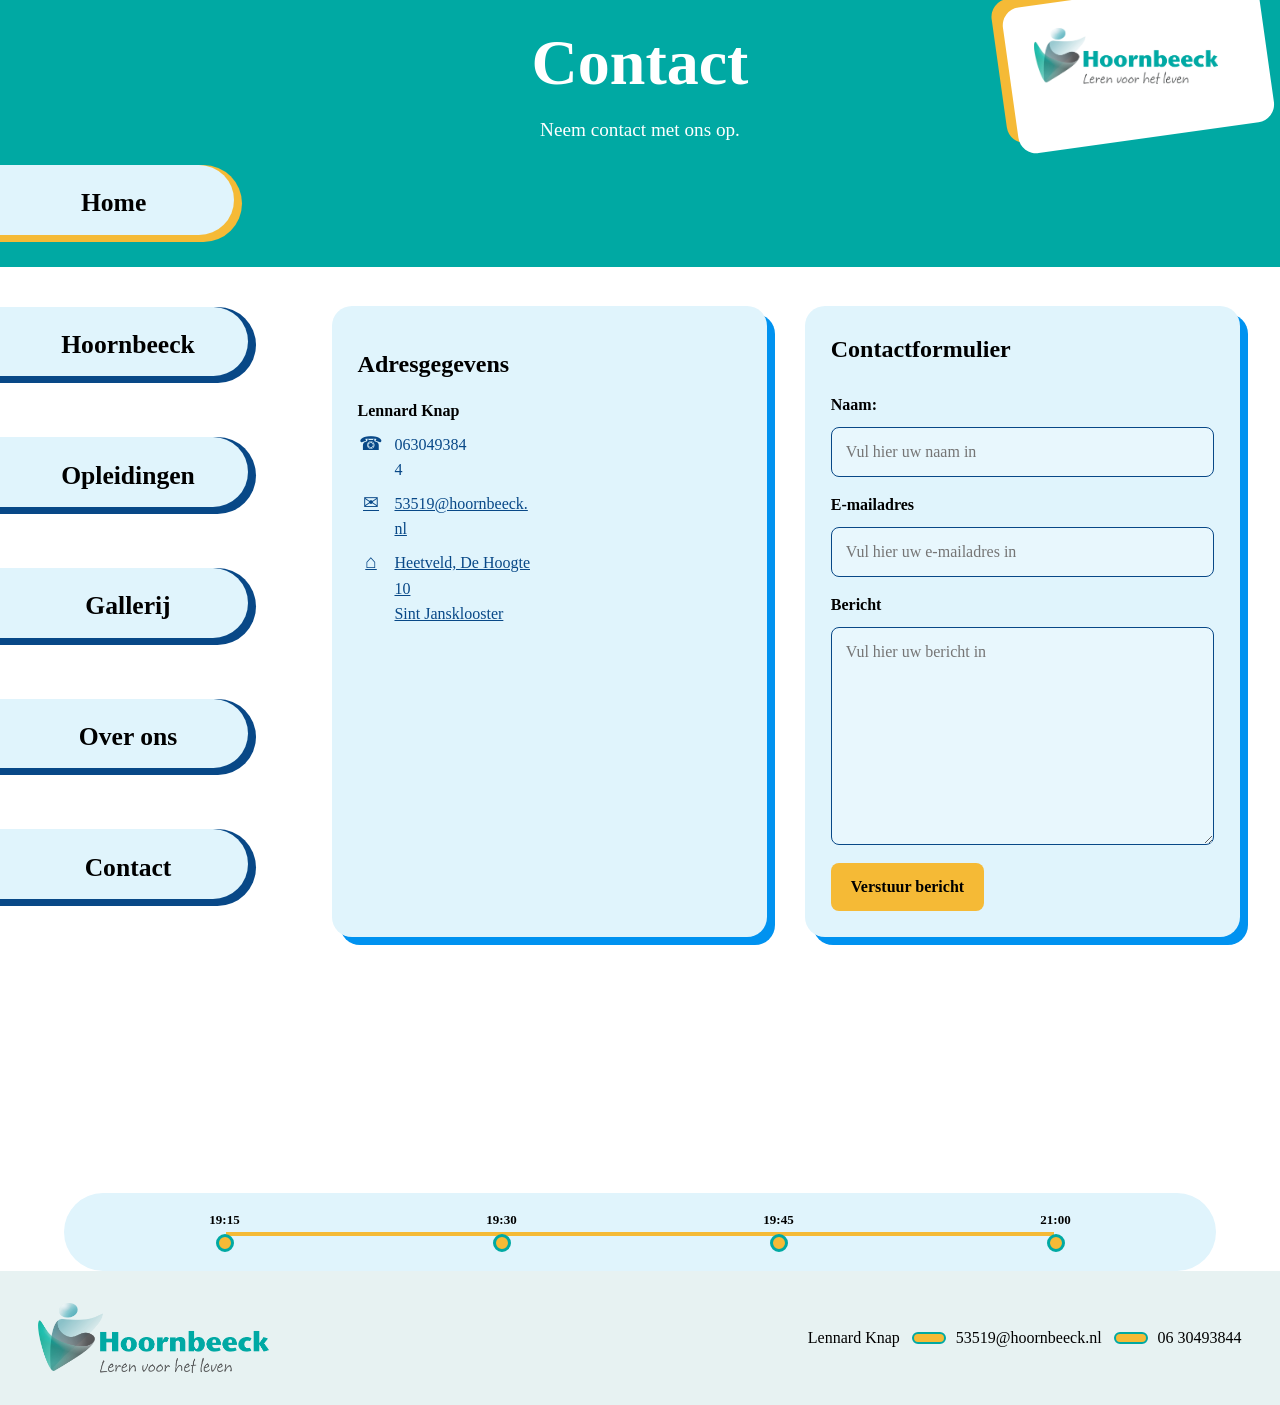
<file: contact.html>
<!DOCTYPE html>
<html lang="nl">
<head>
    <meta charset="UTF-8">
    <meta name="viewport" content="width=device-width, initial-scale=1.0">
    <title>Contact | Hoornbeeck College</title>
    <link rel="stylesheet" href="style.css">
</head>
<body>
    <div class="page-shell">
    <header id="contact" class="hero-hoornbeeck">
        <div class="header-logo-kaart">
            <img src="img/HBC-logo.png" alt="Hoornbeeck College">
        </div>
        <div class="hero-hoornbeeck-content">
            <h1>Contact</h1>
            <p class="hero-hoornbeeck-tekst">Neem contact met ons op.</p>
            <a href="index.html" class="navigatie-item home-knop"><span>Home</span></a>
        </div>
    </header>

    <main class="pagina-indeling contact-indeling">
        <nav class="navigatie">
            <a href="Hoornbeeck.html" class="navigatie-item"><span>Hoornbeeck</span></a>
            <a href="opleidingen.html" class="navigatie-item"><span>Opleidingen</span></a>
            <a href="gallerij.html" class="navigatie-item"><span>Gallerij</span></a>
            <a href="over ons.html" class="navigatie-item"><span>Over ons</span></a>
            <a href="contact.html" class="navigatie-item"><span>Contact</span></a>
        </nav>

        <div class="pagina-inhoud">
            <div class="contact-grid">
                <section class="locaties contactgegevens">
                    <h2>Adresgegevens</h2>
                    <address class="contactgegevens-adres">
                        <strong>Lennard Knap</strong>
                        <div class="contactgegevens-link">
                            <span class="contactgegevens-icoon" aria-hidden="true">&#9742;</span>
                            <span>0630493844</span>
                        </div>
                        <a class="contactgegevens-link" href="https://outlook.office.com/mail/deeplink/compose?to=53519%40hoornbeeck.nl" target="_blank" rel="noopener noreferrer">
                            <span class="contactgegevens-icoon" aria-hidden="true">&#9993;</span>
                            <span>53519@hoornbeeck.nl</span>
                        </a>
                        <a class="contactgegevens-link" href="https://www.google.com/maps/search/?api=1&amp;query=Heetveld%2C+De+Hoogte+10%2C+Sint+Jansklooster" target="_blank" rel="noopener noreferrer">
                            <span class="contactgegevens-icoon" aria-hidden="true">&#8962;</span>
                            <span>Heetveld, De Hoogte 10<br>Sint Jansklooster</span>
                        </a>
                    </address>
                </section>
                <section class="welkom-tekst contact-form">
                    <h2>Contactformulier</h2>
                    <form>
                        <label for="naam">Naam:</label>
                        <input type="text" id="naam" required placeholder="Vul hier uw naam in">

                        <label for="email">E-mailadres</label>
                        <input type="email" id="email" required placeholder="Vul hier uw e-mailadres in">

                        <label for="bericht">Bericht</label>
                        <textarea id="bericht" rows="8" required placeholder="Vul hier uw bericht in"></textarea>

                        <button type="submit">Verstuur bericht</button>
                    </form>
                </section>
            </div>
        </div>
    </main>


    <a href="index.html#agenda" class="horizontale-tijdlijn" aria-label="Bekijk de agenda op de homepage">
        <div class="horizontaal-onderdeel">
            <time datetime="19:15">19:15</time>
            <span class="horizontale-bol"></span>
        </div>
        <div class="horizontaal-onderdeel">
            <time datetime="19:30">19:30</time>
            <span class="horizontale-bol"></span>
        </div>
        <div class="horizontaal-onderdeel">
            <time datetime="19:45">19:45</time>
            <span class="horizontale-bol"></span>
        </div>
        <div class="horizontaal-onderdeel">
            <time datetime="21:00">21:00</time>
            <span class="horizontale-bol"></span>
        </div>
    </a>

    <footer class="footer">
        <div class="footer-logo">
            <img src="img/HBC-logo.png" alt="Hoornbeeck College">
        </div>
        <div class="footer-contact">
            <span>Lennard Knap</span>
            <span class="contact-item">53519@hoornbeeck.nl</span>
            <span class="contact-item">06 30493844</span>
        </div>
    </footer>
    </div>
</body>
</html>
</file>
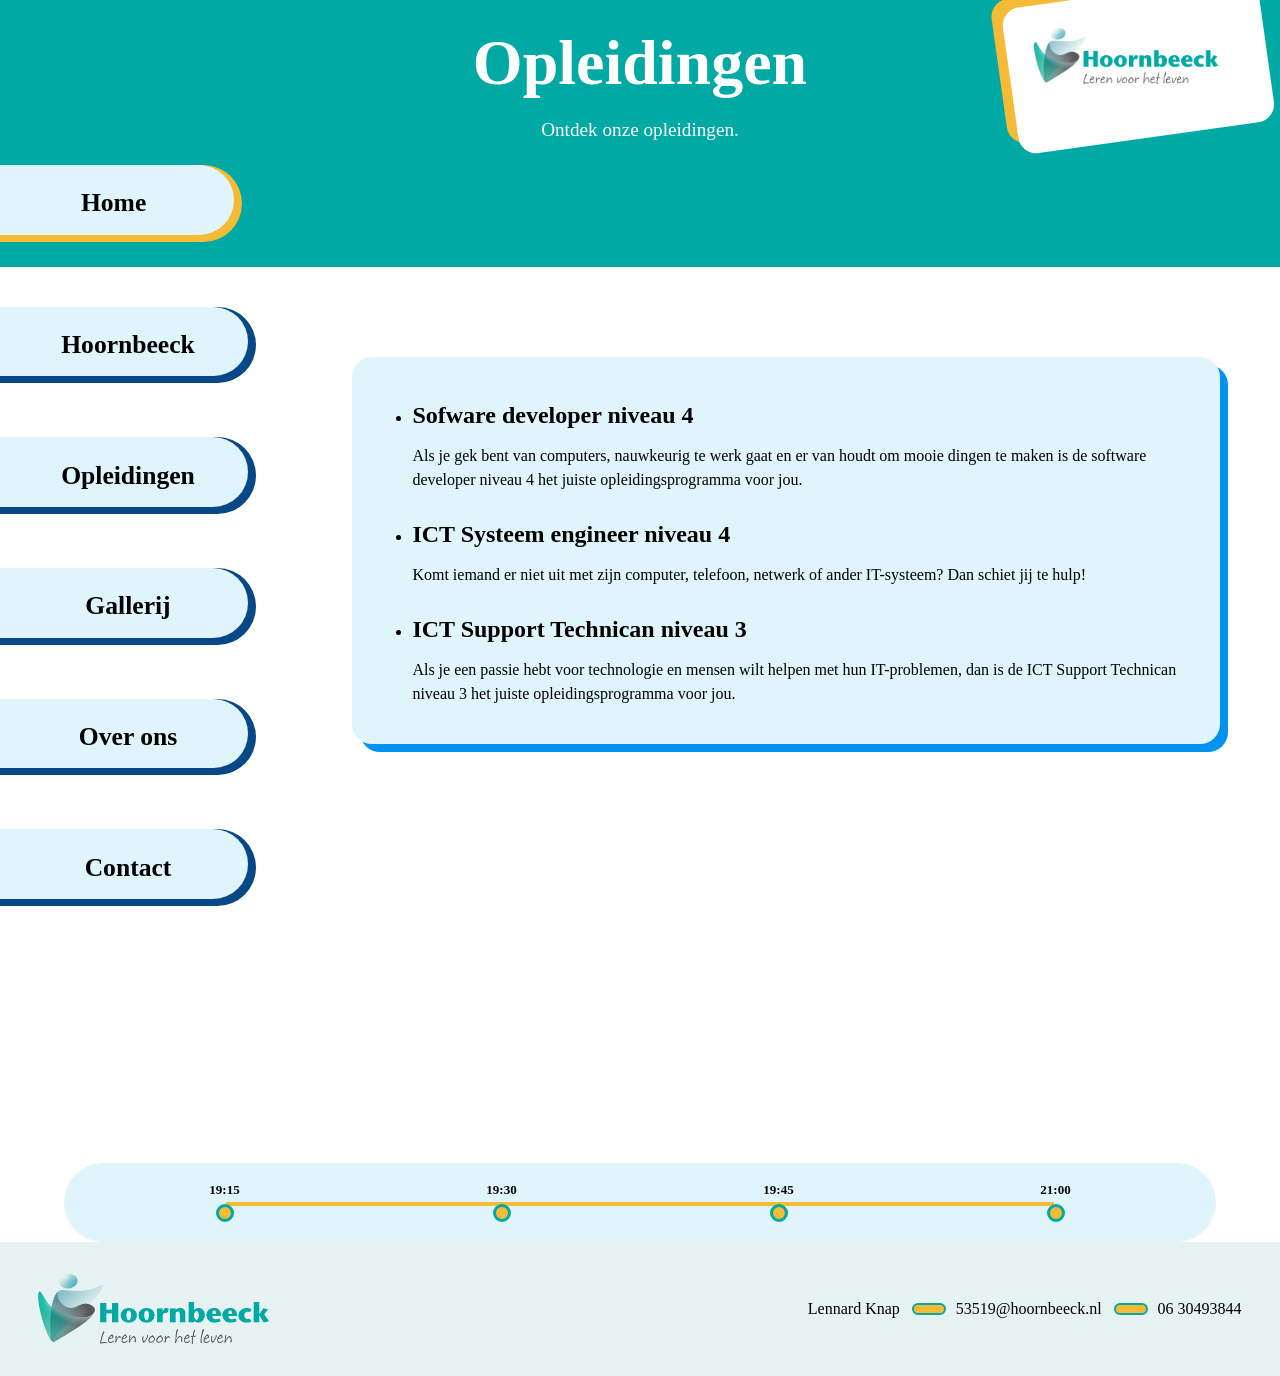
<file: opleidingen.html>
﻿<!DOCTYPE html>
<html lang="nl">
<head>
    <meta charset="UTF-8">
    <meta name="viewport" content="width=device-width, initial-scale=1.0">
    <title>Opleidingen | Hoornbeeck College</title>
    <link rel="stylesheet" href="style.css">
</head>
<body>
    <div class="page-shell">
    <header id="opleidingen" class="hero-hoornbeeck">
        <div class="header-logo-kaart">
            <img src="img/HBC-logo.png" alt="Hoornbeeck College">
        </div>
        <div class="hero-hoornbeeck-content">
            <h1>Opleidingen</h1>
            <p class="hero-hoornbeeck-tekst">Ontdek onze opleidingen.</p>
            <a href="index.html" class="navigatie-item home-knop"><span>Home</span></a>
        </div>
    </header>

    <main class="pagina-indeling opleidingen-indeling">
        <nav class="navigatie">
            <a href="Hoornbeeck.html" class="navigatie-item"><span>Hoornbeeck</span></a>
            <a href="opleidingen.html" class="navigatie-item"><span>Opleidingen</span></a>
            <a href="gallerij.html" class="navigatie-item"><span>Gallerij</span></a>
            <a href="over ons.html" class="navigatie-item"><span>Over ons</span></a>
            <a href="contact.html" class="navigatie-item"><span>Contact</span></a>
        </nav>

        <div class="pagina-inhoud">
            <div class="opleidingen-ict">
                <ul>
                    <li>
                        <h2>Sofware developer niveau 4</h2>
                        <p>Als je gek bent van computers, nauwkeurig te werk gaat en er van houdt om mooie dingen te maken is de software developer niveau 4 het juiste opleidingsprogramma voor jou.</p>
                    </li>
                    <li>
                        <h2>ICT Systeem engineer niveau 4</h2>
                        <p>Komt iemand er niet uit met zijn computer, telefoon, netwerk of ander IT-systeem? Dan schiet jij te hulp!</p>
                    </li>
                    <li>
                        <h2>ICT Support Technican niveau 3</h2>
                        <p>Als je een passie hebt voor technologie en mensen wilt helpen met hun IT-problemen, dan is de ICT Support Technican niveau 3 het juiste opleidingsprogramma voor jou.</p>
                    </li>
                </ul>
            </div>
        </div>
    </main>

    <a href="homepagina.html#agenda" class="horizontale-tijdlijn" aria-label="Bekijk de agenda op de homepage">
        <div class="horizontaal-onderdeel">
            <time datetime="19:15">19:15</time>
            <span class="horizontale-bol"></span>
        </div>
        <div class="horizontaal-onderdeel">
            <time datetime="19:30">19:30</time>
            <span class="horizontale-bol"></span>
        </div>
        <div class="horizontaal-onderdeel">
            <time datetime="19:45">19:45</time>
            <span class="horizontale-bol"></span>
        </div>
        <div class="horizontaal-onderdeel">
            <time datetime="21:00">21:00</time>
            <span class="horizontale-bol"></span>
        </div>
    </a>


    <footer class="footer">
        <div class="footer-logo">
            <img src="img/HBC-logo.png" alt="Hoornbeeck College">
        </div>
        <div class="footer-contact">
            <span>Lennard Knap</span>
            <span class="contact-item">53519@hoornbeeck.nl</span>
            <span class="contact-item">06 30493844</span>
        </div>
    </footer>
    </div>
</body>
</html>
</file>
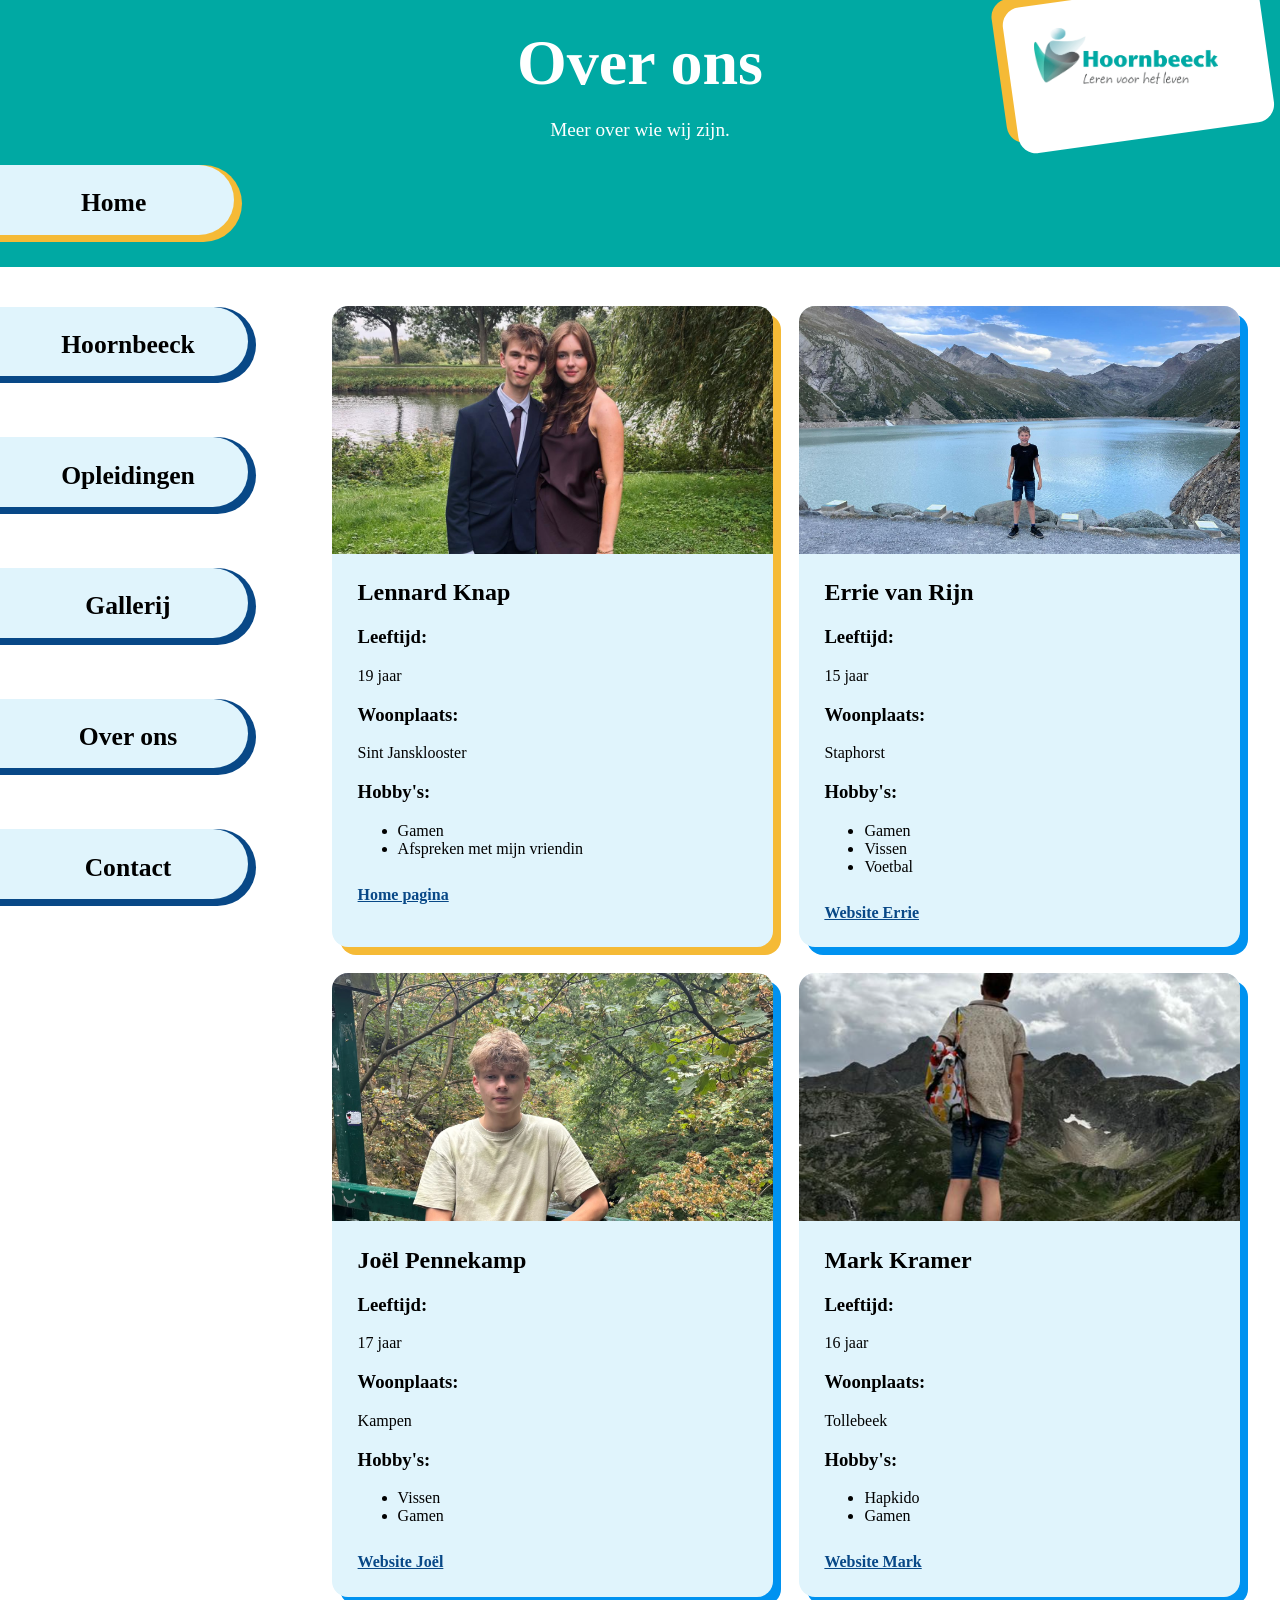
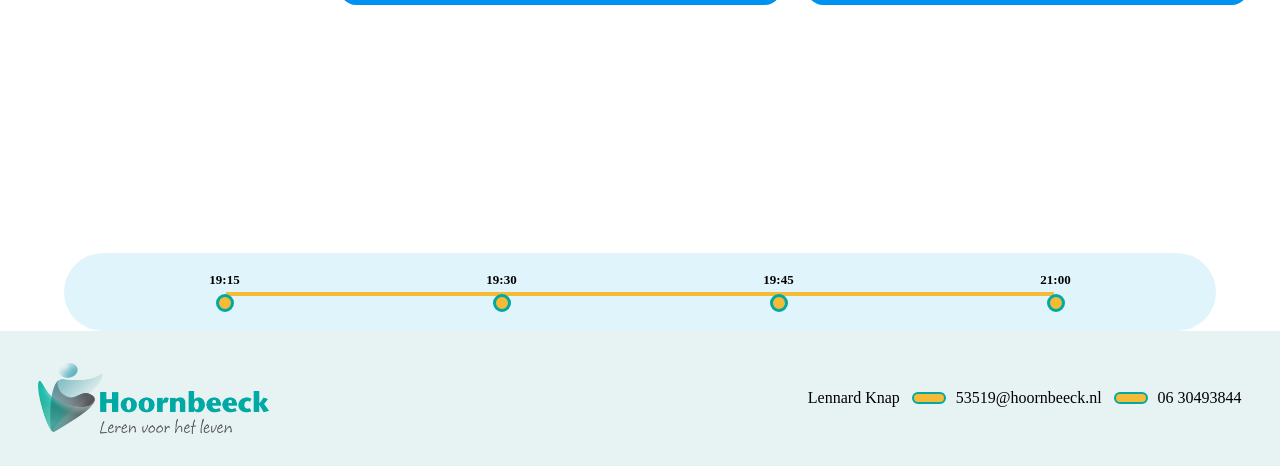
<file: over ons.html>
﻿<!DOCTYPE html>
<html lang="nl">
<head>
    <meta charset="UTF-8">
    <meta name="viewport" content="width=device-width, initial-scale=1.0">
    <title>Over ons | Hoornbeeck College</title>
    <link rel="stylesheet" href="style.css">
</head>
<body>
    <div class="page-shell">
    <header id="over-ons" class="hero-hoornbeeck">
        <div class="header-logo-kaart">
            <img src="img/HBC-logo.png" alt="Hoornbeeck College">
        </div>
        <div class="hero-hoornbeeck-content">
            <h1>Over ons</h1>
            <p class="hero-hoornbeeck-tekst">Meer over wie wij zijn.</p>
            <a href="index.html" class="navigatie-item home-knop"><span>Home</span></a>
        </div>
    </header>

    <main class="pagina-indeling">
        <nav class="navigatie">
            <a href="Hoornbeeck.html" class="navigatie-item"><span>Hoornbeeck</span></a>
            <a href="opleidingen.html" class="navigatie-item"><span>Opleidingen</span></a>
            <a href="gallerij.html" class="navigatie-item"><span>Gallerij</span></a>
            <a href="over ons.html" class="navigatie-item"><span>Over ons</span></a>
            <a href="contact.html" class="navigatie-item"><span>Contact</span></a>
        </nav>

        <div class="pagina-inhoud">
            <section class="over-ons-grid" aria-label="Meer over het Hoornbeeck College">
                <article class="over-ons-tekstblok over-ons-tekstblok--secondary">
                    <img src="img/lennard.jpg" alt="Lennard Knap" loading="lazy">
                    <div class="over-ons-tekst">
                        <h2>Lennard Knap</h2>
                        <h3>Leeftijd:</h3>
                        <p>19 jaar</p>
                        <h3>Woonplaats:</h3>
                        <p>Sint Jansklooster</p>
                        <h3>Hobby's:</h3>
                        <ul>
                            <li>Gamen</li>
                            <li>Afspreken met mijn vriendin</li>
                        </ul>
                        <a class="over-ons-website-link" href="index.html" target="_blank" rel="noopener noreferrer">Home pagina
                        </a>
                    </div>
                </article>
                <article class="over-ons-tekstblok over-ons-tekstblok--accent">
                    <img src="img/errie.jpg" alt="Errie van Rijn" loading="lazy">
                    <div class="over-ons-tekst">
                        <h2>Errie van Rijn</h2>
                        <h3>Leeftijd:</h3>
                        <p>15 jaar</p>
                        <h3>Woonplaats:</h3>
                        <p>Staphorst</p>
                        <h3>Hobby's:</h3>
                        <ul>
                            <li>Gamen</li>
                            <li>Vissen</li>
                            <li>Voetbal</li>
                        </ul>
                        <a class="over-ons-website-link" href="https://vanrijnerrie.github.io/C26_ouderavond-Errie/" target="_blank" rel="noopener noreferrer"><strong>Website Errie</strong></a>
                    </div>
                </article>
                <article class="over-ons-tekstblok over-ons-tekstblok--accent">
                    <img src="img/joel.jpg" alt="Joël Pennekamp" loading="lazy">
                    <div class="over-ons-tekst">
                        <h2>Joël Pennekamp</h2>
                        <h3>Leeftijd:</h3>
                        <p>17 jaar</p>
                        <h3>Woonplaats:</h3>
                        <p>Kampen</p>
                        <h3>Hobby's:</h3>
                        <ul>
                            <li>Vissen</li>
                            <li>Gamen</li>
                        </ul>
                        <a class="over-ons-website-link" href="https://joellustgeenkaas.github.io/websiteouderavondJoel/home.html" target="_blank" rel="noopener noreferrer">Website Joël</a>
                    </div>
                </article>
                <article class="over-ons-tekstblok over-ons-tekstblok--accent">
                    <img src="img/mark.png" alt="Mark Kramer" loading="lazy">
                    <div class="over-ons-tekst">
                        <h2>Mark Kramer</h2>
                        <h3>Leeftijd:</h3>
                        <p>16 jaar</p>
                        <h3>Woonplaats:</h3>
                        <p>Tollebeek</p>
                        <h3>Hobby's:</h3>
                        <ul>
                            <li>Hapkido</li>
                            <li>Gamen</li>
                        </ul>
                        <a class="over-ons-website-link" href="https://kramermark.github.io/C26_OuderavondMK/" target="_blank" rel="noopener noreferrer">Website Mark</a>
                    </div>
                </article>
            </section>
        </div>
    </main>

    <a href="index.html#agenda" class="horizontale-tijdlijn" aria-label="Bekijk de agenda op de homepage">
        <div class="horizontaal-onderdeel">
            <time datetime="19:15">19:15</time>
            <span class="horizontale-bol"></span>
        </div>
        <div class="horizontaal-onderdeel">
            <time datetime="19:30">19:30</time>
            <span class="horizontale-bol"></span>
        </div>
        <div class="horizontaal-onderdeel">
            <time datetime="19:45">19:45</time>
            <span class="horizontale-bol"></span>
        </div>
        <div class="horizontaal-onderdeel">
            <time datetime="21:00">21:00</time>
            <span class="horizontale-bol"></span>
        </div>
    </a>


    <footer class="footer">
        <div class="footer-logo">
            <img src="img/HBC-logo.png" alt="Hoornbeeck College">
        </div>
        <div class="footer-contact">
            <span>Lennard Knap</span>
            <span class="contact-item">53519@hoornbeeck.nl</span>
            <span class="contact-item">06 30493844</span>
        </div>
    </footer>
    
    </div>
</body>
</html>
</file>
<file: style.css>
:root {
    --primary: #00a9a3;
    --secondary: #f5ba36;
    --tertiary: #084887;
    --tekst1: #fff;
    --text2: #000;
    --blokken: #e0f4fc;
    --blokken2: #df5a53;
    --blokken3: #0092f0;
}

/* Basis */
html, body {
    min-height: 100%;
}

body {
    margin: 0;
    font-size: clamp(16px, 1vw, 18px);
}

.page-shell {
    display: flex;
    flex-direction: column;
    min-height: 100vh;
}

.page-shell > main {
    flex: 1 0 auto;
}

h1 {
    margin: 0;
    color: white;
    font-size: clamp(40px, 5vw, 86px);
}

.tekst-lichtblauw {
    color: var(--blokken);
}

/* Headers */
.hero {
    position: relative;
    background-color: var(--primary);
    padding: clamp(28px, 3vw, 56px);
    margin: 0;
    text-align: center;
}

.hero-tekst {
    color: white;
    font-size: clamp(18px, 1.5vw, 26px);
}

.hero-hoornbeeck {
    position: relative;
    background-color: var(--primary);
    padding: clamp(20px, 2vw, 36px);
    margin: 0;
    text-align: center;
}

.hero-hoornbeeck-tekst {
    color: white;
    font-size: clamp(18px, 1.5vw, 26px);
}

.header-logo-kaart {
    position: absolute;
    top: clamp(-25px, -1.3vw, -12px);
    right: clamp(20px, 2vw, 40px);
    z-index: 1;
    width: clamp(220px, 20vw, 340px);
    height: auto;
    aspect-ratio: 30 / 17;
    padding: clamp(12px, 1vw, 16px);
    box-sizing: border-box;
    isolation: isolate;
    background-color: var(--secondary);
    border-radius: 18px;
    transform: rotate(-8deg);
}

.header-logo-kaart::before {
    content: "";
    position: absolute;
    top: 10px;
    right: -12px;
    bottom: -12px;
    left: 10px;
    z-index: -1;
    background-color: var(--tekst1);
    border-radius: 18px;
}

.header-logo-kaart img {
    display: block;
    position: relative;
    z-index: 1;
    width: 80%;
    height: 80%;
    margin: auto;
    object-fit: contain;
    transform: translateY(12px) rotate(8deg);
}

.hero .home-knop {
    margin: 24px auto 0 clamp(-56px, -3vw, -28px);
}

.hero-hoornbeeck .home-knop {
    margin: 24px auto 0 -40px;
}

/* Pagina-indeling en navigatie */
.pagina-indeling {
    display: grid;
    grid-template-columns: clamp(300px, 20vw, 420px) minmax(0, 1fr);
    column-gap: clamp(32px, 2.5vw, 48px);
    align-items: start;
    padding-right: 40px;
    box-sizing: border-box;
}

.pagina-inhoud {
    min-width: 0;
    margin-top: clamp(24px, 3vw, 40px);
}

.contact-grid {
    display: grid;
    grid-template-columns: repeat(auto-fit, minmax(min(100%, 300px), 1fr));
    justify-content: center;
    gap: clamp(26px, 3vw, 52px);
    align-items: stretch;
    max-width: 1100px;
    margin: 0 auto;
}

.over-ons-grid {
    display: grid;
    grid-template-columns: repeat(auto-fit, minmax(min(100%, 300px), 1fr));
    gap: clamp(16px, 2vw, 28px);
}

.over-ons-tekstblok {
    min-width: 0;
    overflow: hidden;
    border-radius: 16px;
    background-color: var(--blokken);
    box-shadow: 8px 8px 0 var(--blokken3);
}

.over-ons-tekstblok--secondary {
    box-shadow: 8px 8px 0 var(--secondary);
}

.over-ons-tekstblok img {
    display: block;
    width: 100%;
    aspect-ratio: 16 / 9;
    object-fit: cover;
}

.over-ons-tekst {
    padding: clamp(16px, 2vw, 28px);
}

.over-ons-tekst h2 {
    margin-top: 0;
}

.over-ons-tekst p {
    margin-bottom: 0;
}

.over-ons-website-link {
    display: inline-block;
    max-width: 100%;
    margin-top: 12px;
    overflow-wrap: anywhere;
    color: var(--tertiary);
    font-weight: bold;
}

.voorpagina-grid {
    display: grid;
    grid-template-columns: repeat(2, minmax(0, 1fr));
    grid-template-areas:
        "welkom afbeelding-boven"
        "agenda afbeelding-onder";
    gap: clamp(20px, 2vw, 32px);
    align-items: stretch;
}

.navigatie {
    display: flex;
    flex-direction: column;
    align-items: flex-start;
    justify-content: space-between;
    gap: 0;
    min-height: clamp(500px, 47vw, 700px);
    margin-top: clamp(24px, 3vw, 40px);
    box-sizing: border-box;
    padding: 1px 0;
}

.navigatie-item {
    position: relative;
    display: flex;
    align-items: center;
    justify-content: center;
    background-color: var(--tertiary);
    color: black;
    font-weight: bold;
    font-size: clamp(23px, 2vw, 36px);
    padding: 0 clamp(16px, 1.5vw, 28px);
    width: clamp(230px, 20vw, 340px);
    height: clamp(68px, 6vw, 100px);
    max-width: 100%;
    box-sizing: border-box;
    text-decoration: none;
    overflow: hidden;
    border-radius: 0 999px 999px 0;
    cursor: pointer;
    transition: transform 0.2s ease, box-shadow 0.2s ease;
}

.navigatie-item:hover {
    transform: translateX(6px) scale(1.03);
    box-shadow: 0 5px 10px rgba(8, 72, 135, 0.25);
}

.navigatie-item::before {
    content: "";
    position: absolute;
    right: 8px;
    top: 0;
    bottom: 7px;
    left: 0;
    background-color: var(--blokken);
    border-radius: 0 999px 999px 0;
}

.navigatie-item span {
    position: relative;
    z-index: 1;
}

.home-knop {
    background-color: var(--secondary);
}

.welkom-tekst{
    grid-area: welkom;
    margin: 0;
    padding: clamp(20px, 2vw, 40px);
    box-sizing: border-box;
    background-color: var(--blokken);
    border-radius: 20px;
    line-height: 1.5;
}

.welkom-tekst h2 {
    margin-top: 0;
}

.contact-form {
    grid-area: auto;
    padding: clamp(20px, 2vw, 32px);
    box-sizing: border-box;
}

.contact-form form {
    display: flex;
    flex-direction: column;
    gap: 10px;
}

.contact-form label {
    font-weight: bold;
    margin-top: 6px;
}

.contact-form input,
.contact-form textarea {
    width: 100%;
    padding: 12px 14px;
    box-sizing: border-box;
    border: 1px solid var(--tertiary);
    border-radius: 8px;
    font: inherit;
    background: rgba(255, 255, 255, 0.25);
}

.contact-form textarea {
    resize: vertical;
}

.contact-form button {
    align-self: flex-start;
    margin-top: 8px;
    padding: 12px 20px;
    border: 0;
    border-radius: 8px;
    background-color: var(--secondary);
    color: var(--text2);
    font: inherit;
    font-weight: bold;
    cursor: pointer;
}

.contactgegevens {
    padding: clamp(20px, 2vw, 32px);
    box-sizing: border-box;
}

.contactgegevens-adres {
    font-style: normal;
    line-height: 1.6;
}

.contactgegevens-link {
    display: flex;
    align-items: flex-start;
    gap: 10px;
    width: fit-content;
    max-width: 100%;
    margin-top: 8px;
    overflow-wrap: anywhere;
    color: var(--tertiary);
}

.contactgegevens-icoon {
    flex: 0 0 1.4em;
    font-size: 1.2em;
    line-height: 1.2;
    text-align: center;
}

/* Agenda en tijdlijnen */
.agenda {
    grid-area: agenda;
    margin: 0;
    width: 100%;
    padding: clamp(24px, 2vw, 36px) clamp(14px, 1.5vw, 26px) clamp(60px, 6vw, 100px);
    box-sizing: border-box;
    background-color: var(--blokken);
    border-radius: 20px;
}


.welkom-tekst,
.agenda,
.locaties,
.hoornbeeck-sectoren {
    box-shadow: 8px 8px 0 var(--blokken3);
}

.agenda h3 {
    margin: 0 0 20px;
    text-align: center;
    font-size: clamp(23px, 1.5vw, 30px);
}

.tijdlijn {
    position: relative;
}

.tijdlijn::before {
    content: "";
    position: absolute;
    top: 9px;
    bottom: 50px;
    left: clamp(60px, 4.1vw, 71.5px);
    width: 4px;
    background-color: var(--secondary);
}

.tijdlijn-onderdeel {
    position: relative;
    display: grid;
    grid-template-columns: clamp(48px, 3.5vw, 60px) clamp(20px, 2vw, 28px) 1fr;
    grid-template-areas: "tijd bol tekst";
    column-gap: 4px;
    align-items: start;
    min-height: clamp(60px, 4vw, 76px);
}

.tijdlijn-onderdeel time {
    grid-area: tijd;
    padding-top: 9px;
    font-weight: bold;
    font-size: clamp(14px, 1vw, 17px);
    text-align: left;
}

.tijdlijn-onderdeel::before {
    grid-area: bol;
    content: "";
    z-index: 1;
    width: 14px;
    height: 14px;
    margin-top: 6px;
    border: 3px solid var(--primary);
    border-radius: 50%;
    background-color: var(--secondary);
}

.omschrijving {
    grid-area: tekst;
    padding-top: 9px;
    font-size: clamp(14px, 1vw, 17px);
    line-height: 1.25;
}

/* Afbeeldingen en zoomvenster */
.afbeelding-boven {
    grid-area: afbeelding-boven;
}

.afbeelding-onder {
    grid-area: afbeelding-onder;
}

.afbeelding-knop {
    display: block;
    width: 100%;
    height: auto;
    aspect-ratio: 38 / 17;
    padding: 0 8px 8px 0;
    box-sizing: border-box;
    overflow: hidden;
    border-radius: 20px;
    background-color: var(--blokken2);
    cursor: pointer;
    border: 0;
    transition: transform 0.2s ease, box-shadow 0.2s ease;
}

.afbeelding-knop:hover,
.afbeelding-knop:focus-visible {
    transform: translateX(6px) scale(1.03);
    box-shadow: 0 5px 10px rgba(8, 72, 135, 0.25);
}

.afbeelding-knop img {
    display: block;
    width: 100%;
    height: 100%;
    object-fit: cover;
    border-radius: 16px;
}

.gallerij-grid {
    display: grid;
    grid-template-columns: repeat(2, minmax(0, 1fr));
    gap: clamp(12px, 1.5vw, 20px);
    align-items: start;
    max-width: 1100px;
    margin: 0 auto;
}

.gallerij-video-item {
    min-width: 0;
}

.gallerij-bijschrift {
    margin: 10px 0 0;
}

.gallerij-video {
    position: relative;
    width: 100%;
    aspect-ratio: 38 / 17;
    overflow: hidden;
    border-radius: 20px;
    background-color: var(--blokken2);
}

.gallerij-foto {
    display: block;
    width: 100%;
    aspect-ratio: 38 / 17;
    margin: 0;
    padding: 0 8px 8px 0;
    box-sizing: border-box;
    overflow: hidden;
    border-radius: 20px;
    background-color: var(--blokken2);
    transition: box-shadow 0.2s ease;
    border: 0;
    cursor: zoom-in;
    text-align: left;
}

.gallerij-foto:hover {
    box-shadow: 0 5px 10px rgba(8, 72, 135, 0.25);
}

.gallerij-foto:focus-visible {
    outline: 3px solid var(--tertiary);
    outline-offset: 3px;
}

.gallerij-foto img {
    display: block;
    width: 100%;
    height: 100%;
    object-fit: cover;
    border-radius: 16px;
}

.gallerij-video iframe {
    position: absolute;
    inset: 0 8px 8px 0;
    width: calc(100% - 8px);
    height: calc(100% - 8px);
    border: 0;
    border-radius: 16px;
}

.zoomvenster {
    position: fixed;
    inset: 0;
    z-index: 20;
    display: none;
    place-items: center;
    padding: clamp(20px, 3vw, 40px);
    background-color: rgba(0, 0, 0, 0.75);
}

.zoomvenster.is-open {
    display: grid;
}

.zoom-afbeelding {
    max-width: 90vw;
    max-height: 85vh;
    object-fit: contain;
}

.zoom-sluiten {
    position: absolute;
    top: 20px;
    right: 30px;
    border: 0;
    background: transparent;
    color: var(--tekst1);
    font-size: clamp(34px, 3vw, 48px);
    cursor: pointer;
}

/* Horizontale tijdlijn */
.horizontale-tijdlijn {
    position: relative;
    display: grid;
    grid-template-columns: repeat(4, 1fr);
    gap: 8px;
    width: min(1100px, calc(100% - 40px));
    margin: clamp(240px, 20vw, 360px) auto 0;
    padding: clamp(12px, 1.5vw, 20px) clamp(16px, 2vw, 28px);
    border-radius: 999px;
    background-color: var(--blokken);
    color: inherit;
    text-decoration: none;
    cursor: pointer;
}

.horizontale-tijdlijn:focus-visible {
    outline: 3px solid var(--tertiary);
    outline-offset: 4px;
}

.horizontale-tijdlijn::before {
    content: "";
    position: absolute;
    top: clamp(39px, 3vw, 48px);
    right: 14%;
    left: 14%;
    height: 4px;
    background-color: var(--secondary);
}

.horizontaal-onderdeel {
    position: relative;
    z-index: 1;
    display: flex;
    flex-direction: column;
    align-items: center;
    gap: 6px;
}

.horizontaal-onderdeel time {
    font-weight: bold;
    font-size: clamp(13px, 0.9vw, 16px);
}

.horizontale-bol {
    width: 12px;
    height: 12px;
    border: 3px solid var(--primary);
    border-radius: 50%;
    background-color: var(--secondary);
}

.footer {
    display: flex;
    justify-content: space-between;
    align-items: center;
    gap: clamp(24px, 2.5vw, 44px);
    margin-top: auto;
    padding: clamp(24px, 2.5vw, 44px) clamp(24px, 3vw, 56px);
    box-sizing: border-box;
    background-color: #e3f0f0da;
}

.footer-logo,
.footer-contact {
    display: flex;
    align-items: center;
    gap: 12px;
}

.footer-logo img {
    display: block;
    width: clamp(200px, 18vw, 300px);
    height: auto;
}

.footer-contact {
    flex-wrap: wrap;
    justify-content: flex-end;
}

.contact-item {
    display: inline-flex;
    align-items: center;
    gap: 10px;
}

.contact-item::before {
    content: "";
    display: inline-block;
    width: 30px;
    height: 8px;
    border: 2px solid var(--primary);
    border-radius: 8px;
    background-color: var(--secondary);
}

/* Responsive */
@media (max-width: 1100px) {
    .pagina-indeling {
        grid-template-columns: minmax(0, 1fr);
        padding-right: 0;
    }

    .pagina-indeling.contact-indeling {
        grid-template-columns: clamp(230px, 26vw, 300px) minmax(0, 1fr);
        column-gap: clamp(20px, 3vw, 36px);
    }

    .navigatie {
        min-height: auto;
        justify-content: flex-start;
        gap: 12px;
    }

}

@media (max-width: 700px) {
    .contact-grid {
        grid-template-columns: minmax(0, 1fr);
    }

    .pagina-indeling.contact-indeling {
        grid-template-columns: minmax(0, 1fr);
    }

    .hero {
        padding: 28px 20px;
    }

    .hero .home-knop {
        margin-left: -20px;
    }

    .header-logo-kaart {
        position: relative;
        top: auto;
        right: auto;
        width: clamp(150px, 40vw, 220px);
        margin: 0 auto 16px;
    }

    h1 {
        font-size: clamp(34px, 9vw, 52px);
    }

    .navigatie-item {
        font-size: clamp(20px, 6vw, 26px);
    }

    .voorpagina-grid {
        grid-template-columns: minmax(0, 1fr);
        grid-template-areas:
            "welkom"
            "afbeelding-boven"
            "agenda"
            "afbeelding-onder";
        gap: 24px;
    }

    .horizontale-tijdlijn {
        gap: 8px;
        width: calc(100% - 20px);
        margin-top: clamp(64px, 12vw, 100px);
        padding-right: 8px;
        padding-left: 8px;
    }

    .footer {
        align-items: flex-start;
        flex-direction: column;
        padding: 24px;
    }

    .footer-contact {
        justify-content: flex-start;
        flex-direction: column;
        align-items: flex-start;
    }
}

.locaties {
    margin: 0;
    padding: clamp(20px, 2vw, 32px);
    box-sizing: border-box;
    background-color: var(--blokken);
    border-radius: 20px;
}

.hoornbeeck-content-grid {
    display: grid;
    grid-template-columns: repeat(2, minmax(0, 1fr));
    grid-template-areas:
        "locaties afbeelding-boven"
        "sectoren afbeelding-onder";
    gap: clamp(20px, 2vw, 32px);
    align-items: stretch;
}

.hoornbeeck-locaties {
    grid-area: locaties;
}

.hoornbeeck-sectoren {
    grid-area: sectoren;
    margin: 0;
    padding: clamp(20px, 2vw, 32px);
    box-sizing: border-box;
    background-color: var(--blokken);
    border-radius: 20px;
}

.hoornbeeck-content-grid h2 {
    margin: 0 0 16px;
    font-size: clamp(21px, 1.5vw, 28px);
}

.hoornbeeck-content-grid ul {
    margin: 0;
    padding-left: 22px;
    line-height: 1.7;
}

.hoornbeeck-tijdlijn {
    margin-top: clamp(24px, 3vw, 40px);
}

@media (max-width: 700px) {
    .hoornbeeck-content-grid {
        grid-template-columns: minmax(0, 1fr);
        grid-template-areas:
            "locaties"
            "afbeelding-boven"
            "sectoren"
            "afbeelding-onder";
    }
}

.opleidingen-ict {
    display: flex;
    flex-direction: column;
    width: min(900px, calc(100% - 40px));
    margin: clamp(32px, 4vw, 56px) auto;
    padding: clamp(24px, 3vw, 48px);
    box-sizing: border-box;
    background-color: var(--blokken);
    border-radius: 20px;
    box-shadow: 8px 8px 0 var(--blokken3);
}

.opleidingen-ict ul {
    margin: 0;
    padding-left: 22px;
    line-height: 1.7;
}

.opleidingen-ict li {
    margin-bottom: 22px;
}

.opleidingen-ict li:last-child {
    margin-bottom: 0;
}

.opleidingen-ict h2 {
    margin: 0 0 8px;
}

.opleidingen-ict p {
    margin: 0 0 22px;
    line-height: 1.5;
}

.opleidingen-ict p:last-child {
    margin-bottom: 0;
}
</file>
